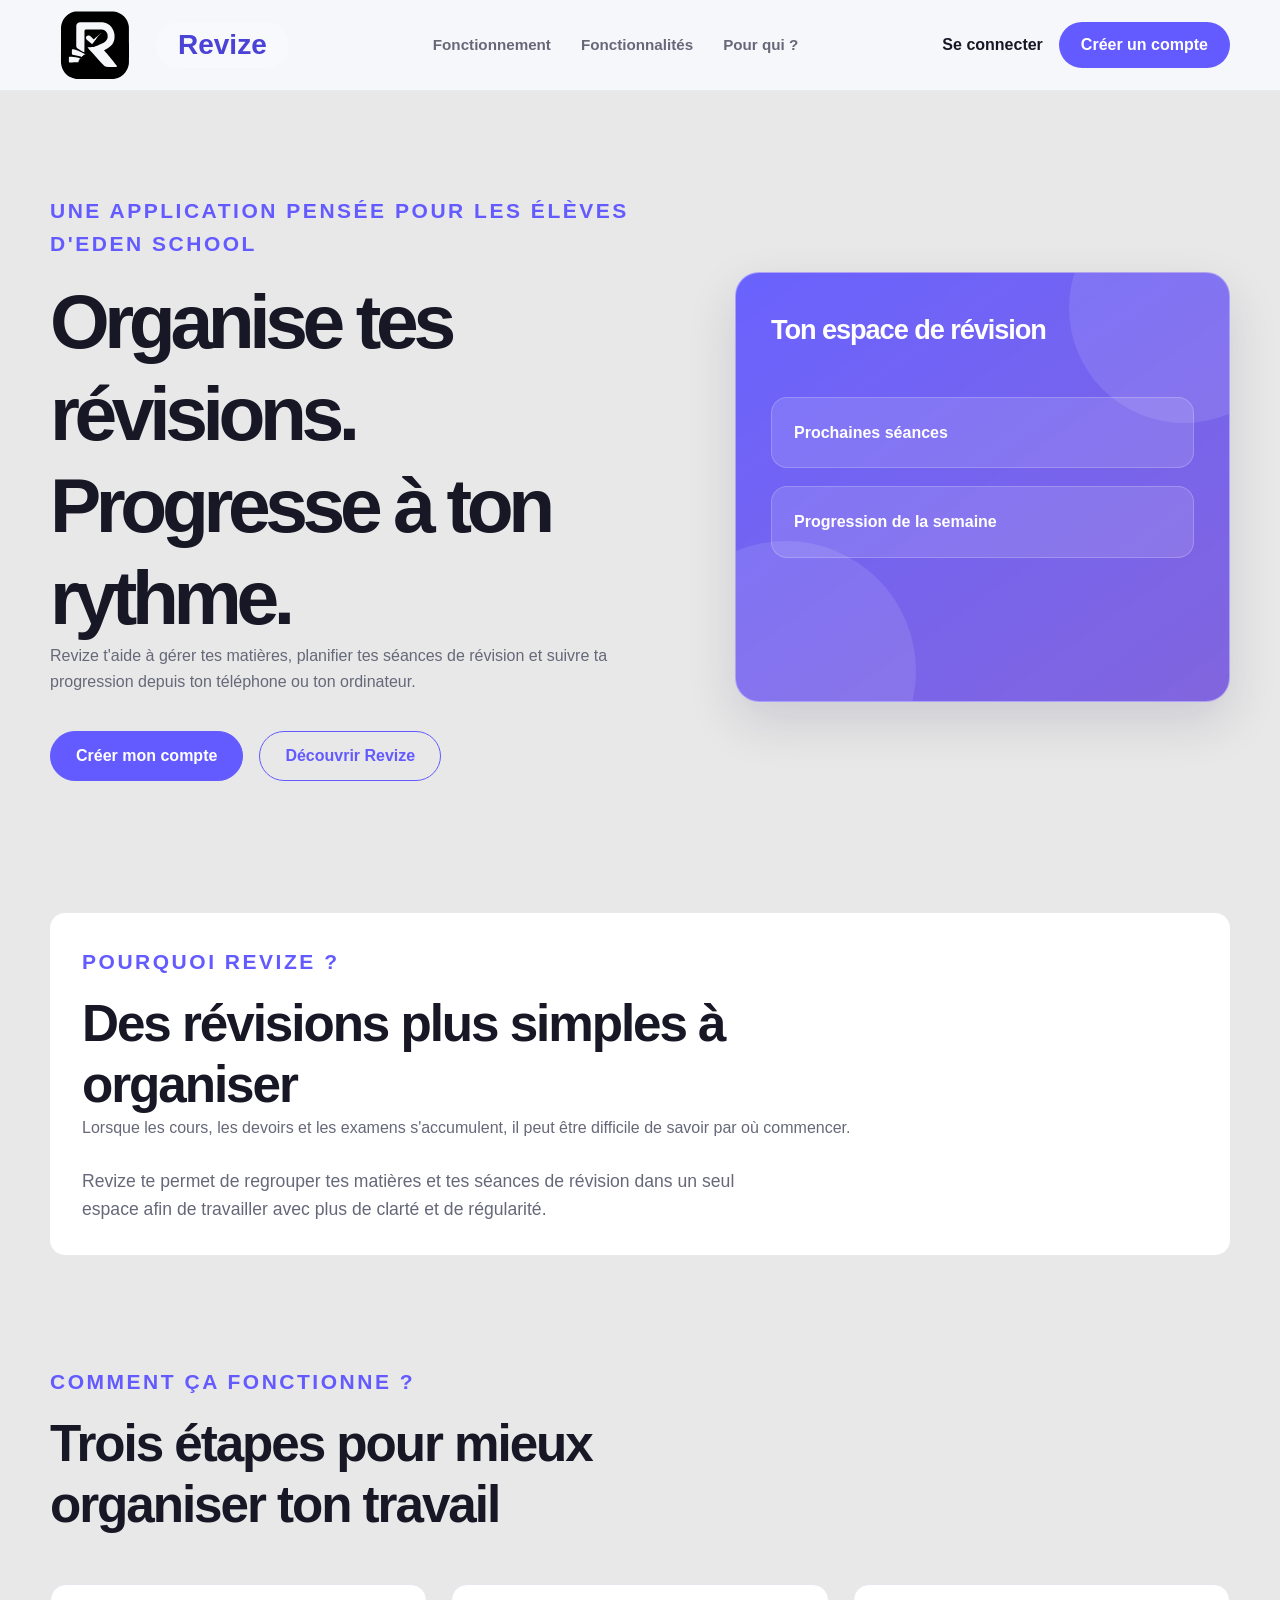
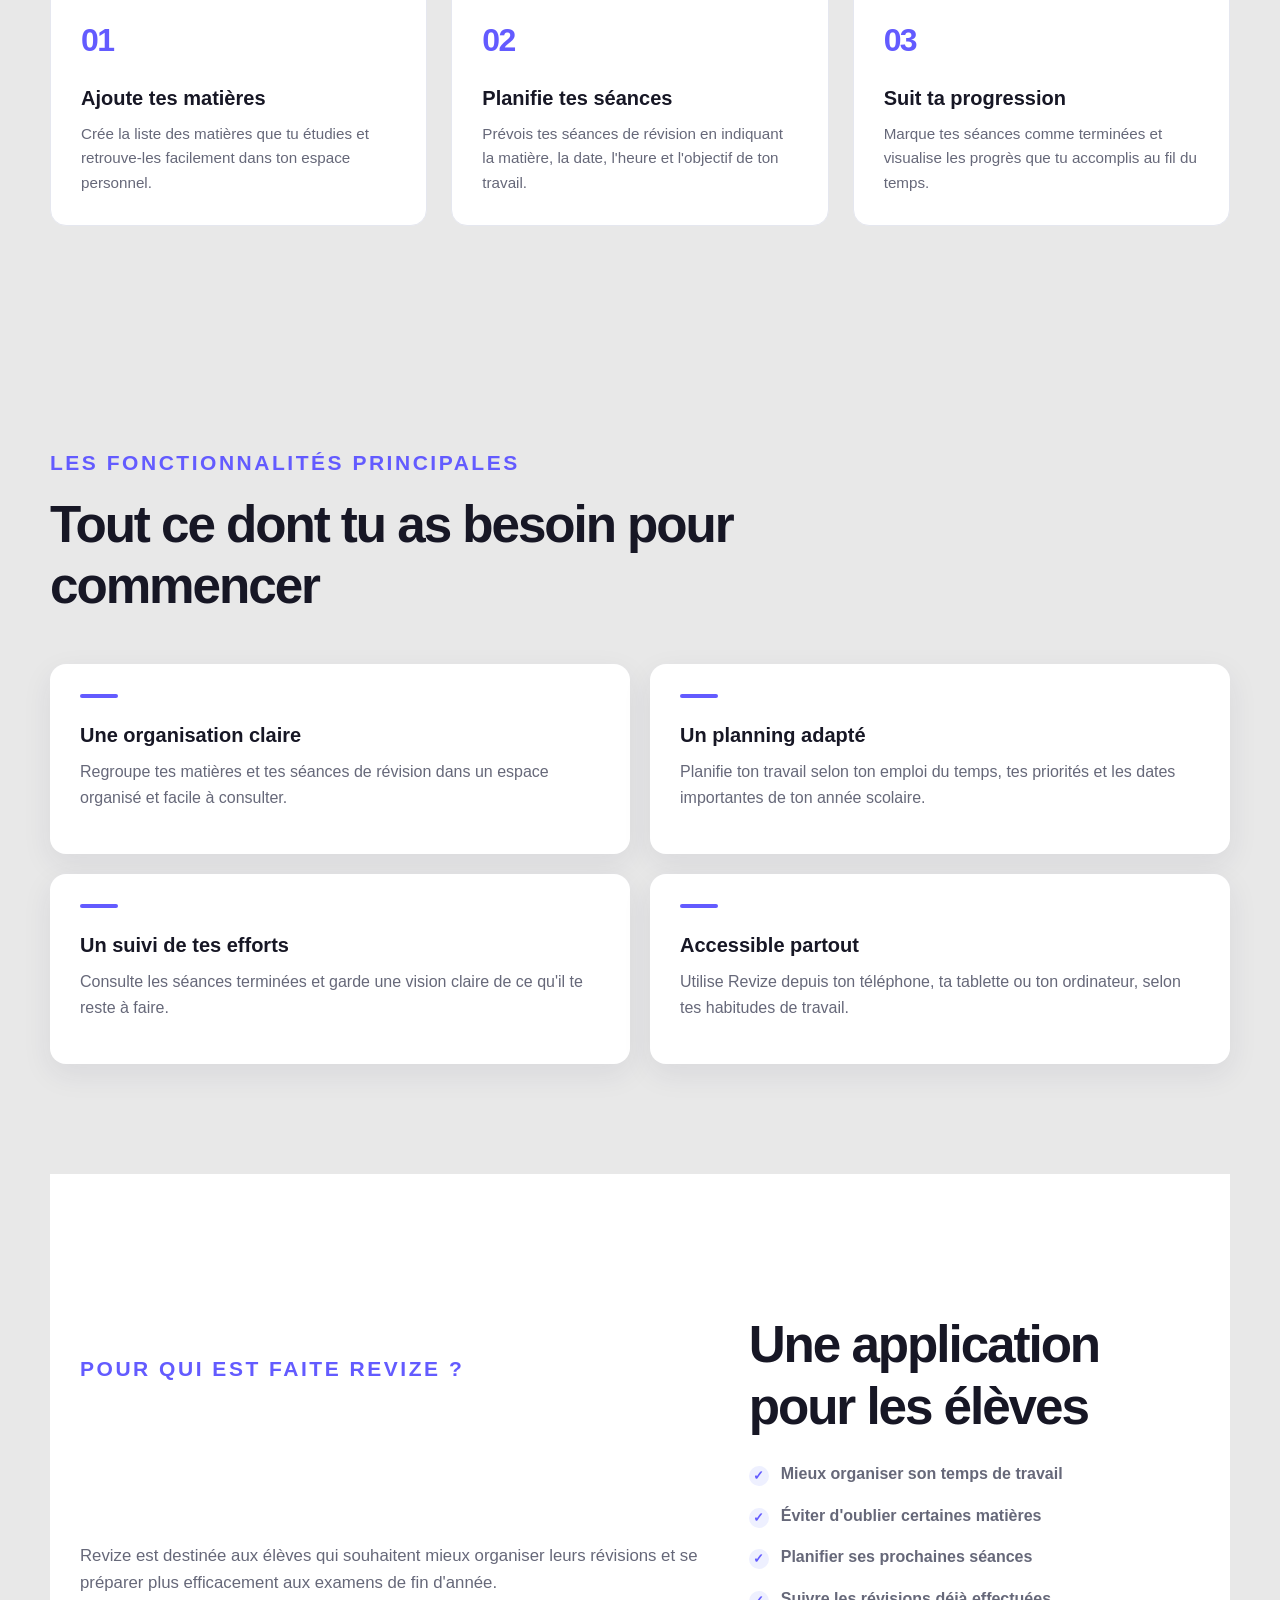
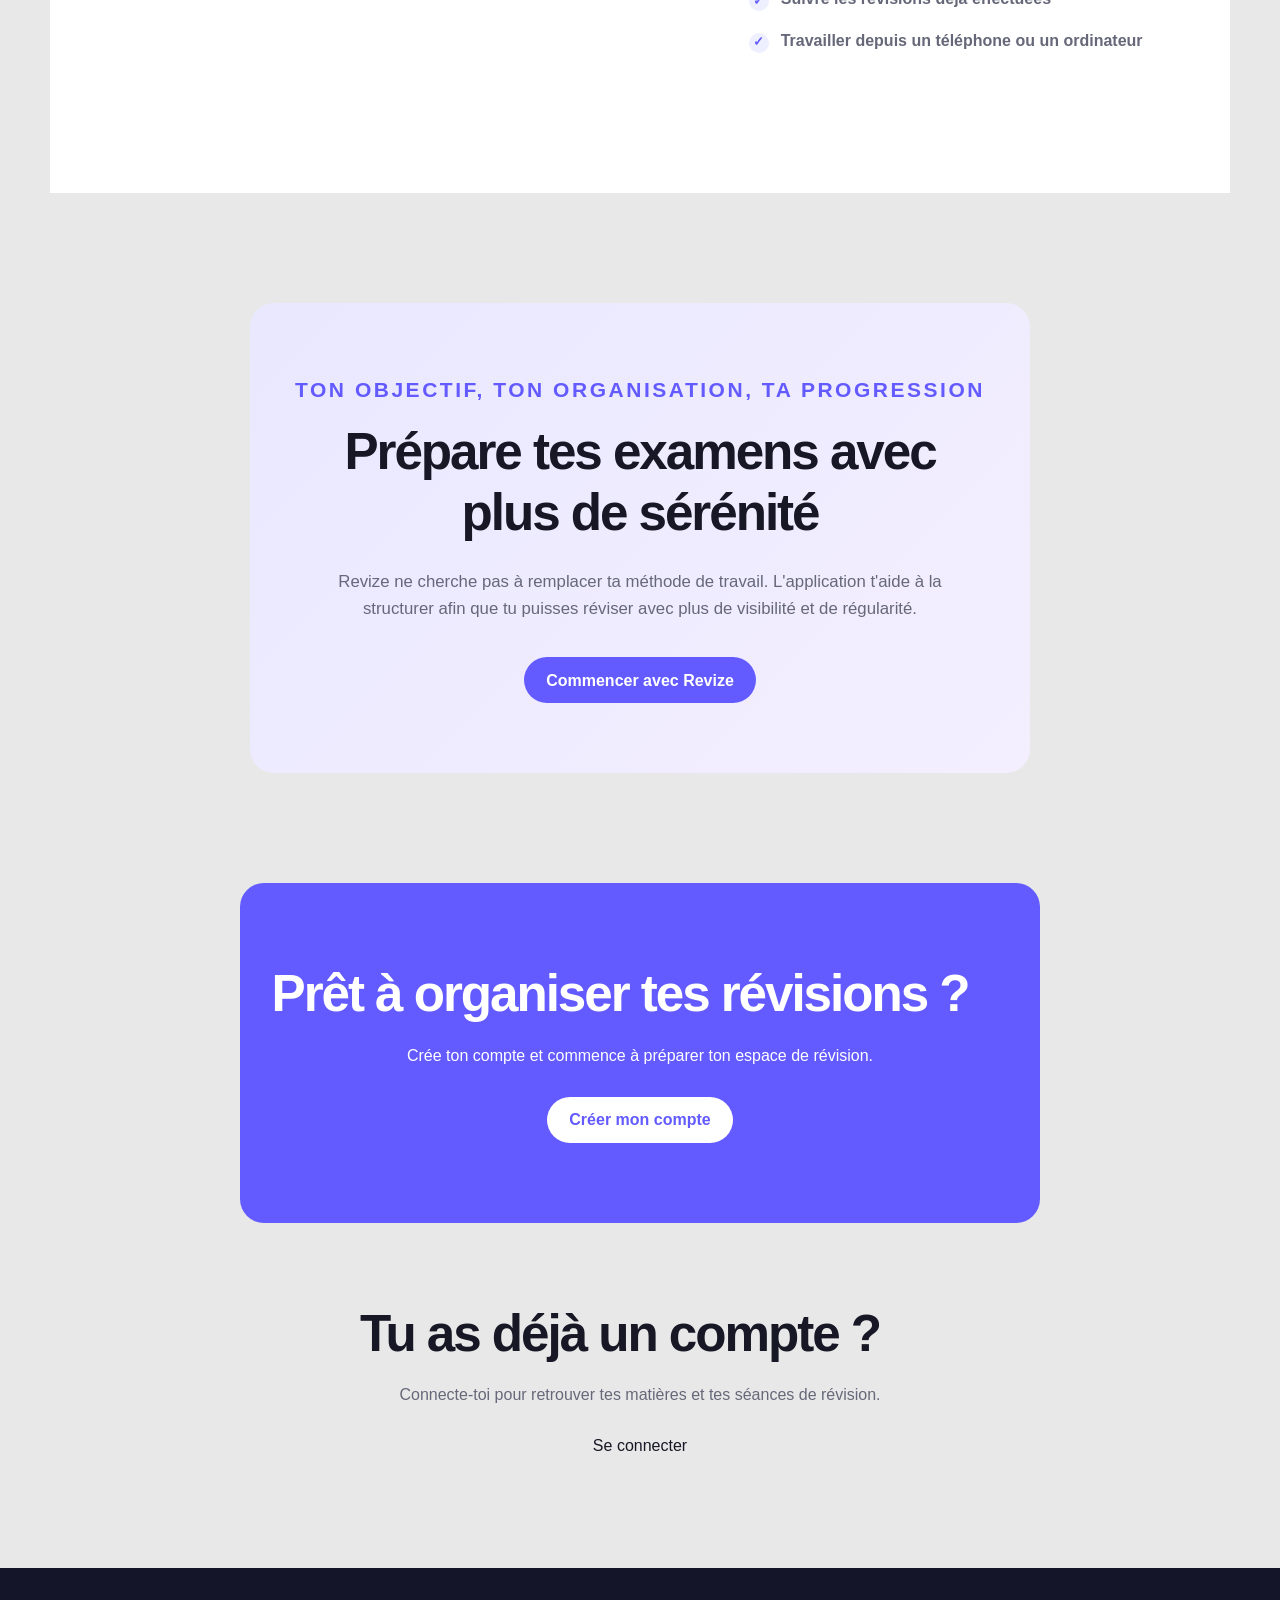
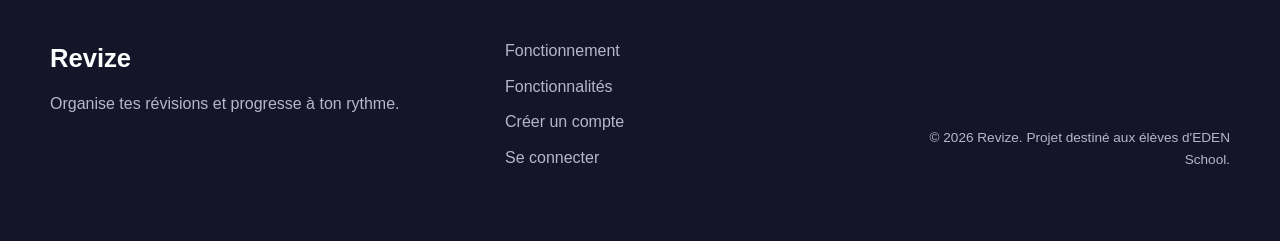
<file: index.html>
<!doctype html>
<html lang="en">
	<head>
		<meta charset="UTF-8" />
		<meta name="viewport" content="width=device-width, initial-scale=1.0" />
		<link rel="icon" type="image/x-icon" href="assets/icons/Revize.svg" />
		<title>Revize</title>
		<link rel="stylesheet" href="../Styles/styles.css" />
	</head>
	<body>
		<header>
			<nav aria-label="Navigation principale">
				<div>
					<img src="assets/icons/Revize.svg" alt="Icon" />
					<a href="#accueil" id="Revize" aria-label="Retour à l'accueil">
						Revize
					</a>
				</div>

				<ul>
					<li>
						<a href="#fonctionnement">Fonctionnement</a>
					</li>
					<li>
						<a href="#fonctionnalites">Fonctionnalités</a>
					</li>
					<li>
						<a href="#public">Pour qui ?</a>
					</li>
				</ul>

				<div>
					<a href="pages/connexion.html">Se connecter</a>
					<a href="pages/inscription.html">Créer un compte</a>
				</div>
			</nav>
		</header>

		<main id="accueil">
			<section aria-labelledby="titre-principal">
				<div>
					<p>Une application pensée pour les élèves d'EDEN School</p>

					<h1 id="titre-principal">
						Organise tes révisions. Progresse à ton rythme.
					</h1>

					<p>
						Revize t'aide à gérer tes matières, planifier tes séances de
						révision et suivre ta progression depuis ton téléphone ou ton
						ordinateur.
					</p>

					<div>
						<a href="pages/inscription.html">Créer mon compte</a>
						<a href="#fonctionnement">Découvrir Revize</a>
					</div>
				</div>

				<div aria-label="Aperçu de l'application">
					<p>Ton espace de révision</p>
					<p>Prochaines séances</p>
					<p>Progression de la semaine</p>
				</div>
			</section>

			<section id="presentation" aria-labelledby="titre-presentation">
				<div>
					<p>Pourquoi Revize ?</p>

					<h2 id="titre-presentation">
						Des révisions plus simples à organiser
					</h2>

					<p>
						Lorsque les cours, les devoirs et les examens s'accumulent, il peut
						être difficile de savoir par où commencer.
					</p>

					<p>
						Revize te permet de regrouper tes matières et tes séances de
						révision dans un seul espace afin de travailler avec plus de clarté
						et de régularité.
					</p>
				</div>
			</section>

			<section id="fonctionnement" aria-labelledby="titre-fonctionnement">
				<p>Comment ça fonctionne ?</p>

				<h2 id="titre-fonctionnement">
					Trois étapes pour mieux organiser ton travail
				</h2>

				<div>
					<article>
						<p aria-hidden="true">01</p>

						<h3>Ajoute tes matières</h3>

						<p>
							Crée la liste des matières que tu étudies et retrouve-les
							facilement dans ton espace personnel.
						</p>
					</article>

					<article>
						<p aria-hidden="true">02</p>

						<h3>Planifie tes séances</h3>

						<p>
							Prévois tes séances de révision en indiquant la matière, la date,
							l'heure et l'objectif de ton travail.
						</p>
					</article>

					<article>
						<p aria-hidden="true">03</p>

						<h3>Suit ta progression</h3>

						<p>
							Marque tes séances comme terminées et visualise les progrès que tu
							accomplis au fil du temps.
						</p>
					</article>
				</div>
			</section>

			<section id="fonctionnalites" aria-labelledby="titre-fonctionnalites">
				<p>Les fonctionnalités principales</p>

				<h2 id="titre-fonctionnalites">
					Tout ce dont tu as besoin pour commencer
				</h2>

				<div>
					<article>
						<h3>Une organisation claire</h3>

						<p>
							Regroupe tes matières et tes séances de révision dans un espace
							organisé et facile à consulter.
						</p>
					</article>

					<article>
						<h3>Un planning adapté</h3>

						<p>
							Planifie ton travail selon ton emploi du temps, tes priorités et
							les dates importantes de ton année scolaire.
						</p>
					</article>

					<article>
						<h3>Un suivi de tes efforts</h3>

						<p>
							Consulte les séances terminées et garde une vision claire de ce
							qu'il te reste à faire.
						</p>
					</article>

					<article>
						<h3>Accessible partout</h3>

						<p>
							Utilise Revize depuis ton téléphone, ta tablette ou ton
							ordinateur, selon tes habitudes de travail.
						</p>
					</article>
				</div>
			</section>

			<section id="public" aria-labelledby="titre-public">
				<div>
					<p>Pour qui est faite Revize ?</p>

					<h2 id="titre-public">Une application pour les élèves</h2>

					<p>
						Revize est destinée aux élèves qui souhaitent mieux organiser leurs
						révisions et se préparer plus efficacement aux examens de fin
						d'année.
					</p>

					<ul>
						<li>Mieux organiser son temps de travail</li>
						<li>Éviter d'oublier certaines matières</li>
						<li>Planifier ses prochaines séances</li>
						<li>Suivre les révisions déjà effectuées</li>
						<li>Travailler depuis un téléphone ou un ordinateur</li>
					</ul>
				</div>
			</section>

			<section id="objectif" aria-labelledby="titre-objectif">
				<div>
					<p>Ton objectif, ton organisation, ta progression</p>

					<h2 id="titre-objectif">Prépare tes examens avec plus de sérénité</h2>

					<p>
						Revize ne cherche pas à remplacer ta méthode de travail.
						L'application t'aide à la structurer afin que tu puisses réviser
						avec plus de visibilité et de régularité.
					</p>

					<a href="#inscription">Commencer avec Revize</a>
				</div>
			</section>

			<section id="inscription" aria-labelledby="titre-inscription">
				<h2 id="titre-inscription">Prêt à organiser tes révisions ?</h2>

				<p>Crée ton compte et commence à préparer ton espace de révision.</p>

				<a href="inscription.html">Créer mon compte</a>
			</section>

			<section id="connexion" aria-labelledby="titre-connexion">
				<h2 id="titre-connexion">Tu as déjà un compte ?</h2>

				<p>
					Connecte-toi pour retrouver tes matières et tes séances de révision.
				</p>

				<a href="connexion.html">Se connecter</a>
			</section>
		</main>

		<footer>
			<div>
				<p>Revize</p>

				<p>Organise tes révisions et progresse à ton rythme.</p>
			</div>

			<nav aria-label="Navigation secondaire">
				<ul>
					<li>
						<a href="#fonctionnement">Fonctionnement</a>
					</li>
					<li>
						<a href="#fonctionnalites">Fonctionnalités</a>
					</li>
					<li>
						<a href="#inscription">Créer un compte</a>
					</li>
					<li>
						<a href="#connexion">Se connecter</a>
					</li>
				</ul>
			</nav>

			<p>© 2026 Revize. Projet destiné aux élèves d'EDEN School.</p>
		</footer>
	</body>
</html>
</file>
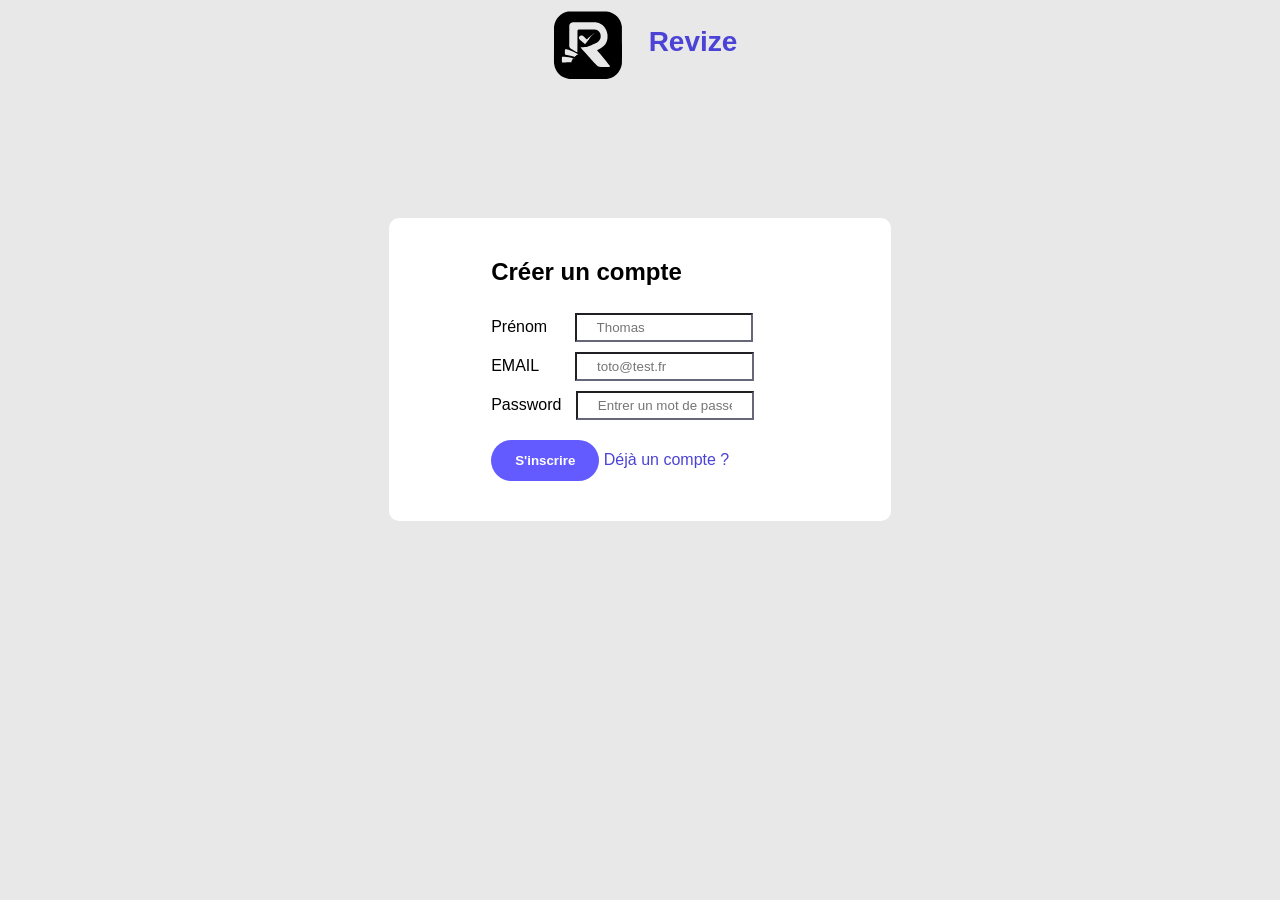
<file: pages/choice.html>
<!doctype html>
<html lang="en">
	<head>
		<meta charset="UTF-8" />
		<meta name="viewport" content="width=device-width, initial-scale=1.0" />
		<title>Choix du cours</title>
		<link rel="stylesheet" href="../Styles/styles5.css" />
	</head>
	<body>
		<header>
			<nav aria-label="Navigation principale">
				<div>
					<img src="/assets/icons/Revize.svg" alt="Icon" />
					<a href="#accueil" id="Revize" aria-label="Retour à l'accueil">
						Revize
					</a>
				</div>

				<ul>
					<li>
						<a href="#fonctionnement">Fonctionnement</a>
					</li>
					<li>
						<a href="#fonctionnalites">Fonctionnalités</a>
					</li>
					<li>
						<a href="#public">Pour qui ?</a>
					</li>
				</ul>
				<div class="user" aria-label="Avatar de l'utilisateur">
					<h2 id="User"></h2>
				</div>
			</nav>
		</header>
		<main>
			<a href="compte.html">Revenir au compte</a>

			<h1>Choisi le cours que tu veux réviser</h1>

			<section class="liste-quiz">
				<button type="button" class="quiz-button" data-matiere="HTML">
					HTML
				</button>

				<button type="button" class="quiz-button" data-matiere="CSS">
					CSS
				</button>

				<button type="button" class="quiz-button" data-matiere="JavaScript">
					JavaScript
				</button>

				<button type="button" class="quiz-button" data-matiere="Enseignement">
					Enseignement
				</button>

				<button type="button" class="quiz-button" data-matiere="Français">
					Français
				</button>

				<button type="button" class="quiz-button" data-matiere="Mathématiques">
					Mathématiques
				</button>

				<button type="button" class="quiz-button" data-matiere="Anglais">
					Anglais
				</button>

				<button type="button" class="quiz-button" data-matiere="Histoire">
					Histoire
				</button>

				<button type="button" class="quiz-button" data-matiere="Géographie">
					Géographie
				</button>
			</section>
		</main>

		<script src="./JS/storage.js" defer></script>
		<script src="./JS/profil.js" defer></script>
		<script src="./JS/choice.js" defer></script>
	</body>
</html>
</file>
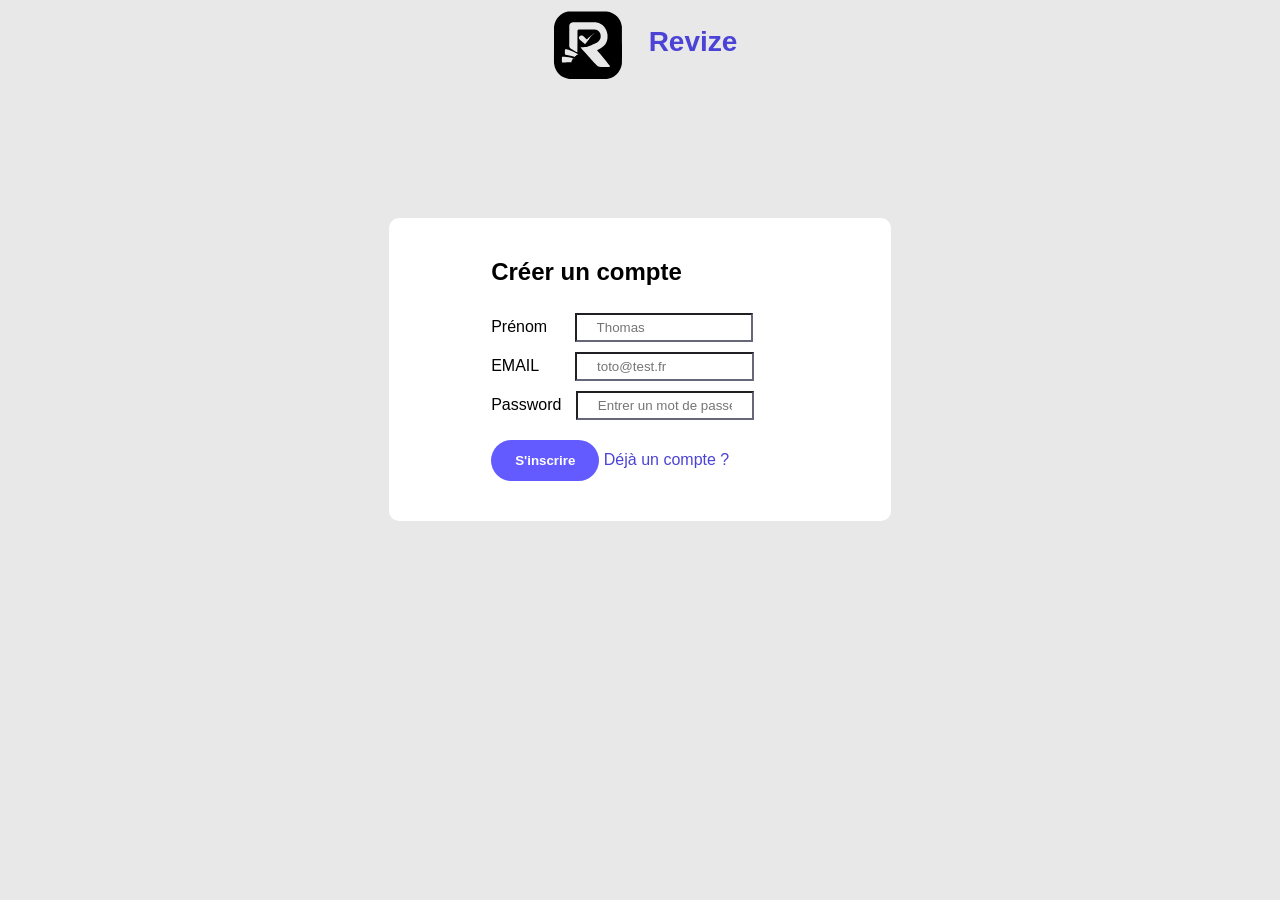
<file: pages/compte.html>
<!doctype html>
<html lang="en">
	<head>
		<meta charset="UTF-8" />
		<meta name="viewport" content="width=device-width, initial-scale=1.0" />
		<link rel="icon" type="image/x-icon" href="/assets/icons/Revize.svg" />
		<title>Compte</title>
		<link rel="stylesheet" href="../Styles/Styles4.css" />
	</head>
	<body>
		<header>
			<nav aria-label="Navigation principale">
				<div>
					<img src="/assets/icons/Revize.svg" alt="Icon" />
					<a href="#accueil" id="Revize" aria-label="Retour à l'accueil">
						Revize
					</a>
				</div>

				<ul>
					<li>
						<a href="#fonctionnement">Fonctionnement</a>
					</li>
					<li>
						<a href="#fonctionnalites">Fonctionnalités</a>
					</li>
					<li>
						<a href="#public">Pour qui ?</a>
					</li>
				</ul>

				<div class="user" aria-label="Avatar de l'utilisateur">
					<h2 id="User"></h2>
				</div>
			</nav>
		</header>
		<main>
			<h1>Bienvenue sur ton compte</h1>

			<p id="enter">Merci d'avoir rejoins Revize</p>
			<!-- <p id="enter">Content de vous revoir !</p> -->

			<secion class="resum">
				<table>
					<caption>
						Ceci est ton tableau de bord
					</caption>
					<thead>
						<tr>
							<th scope="col">Cours</th>
							<th scope="col">Progression</th>
						</tr>
					</thead>
					<tbody>
						<tr>
							<td>HTML</td>
							<td><span id="html">0</span>%</td>
						</tr>
						<tr>
							<td>CSS</td>
							<td><span id="css">0</span>%</td>
						</tr>
						<tr>
							<td>JavaScript</td>
							<td><span id="js">0</span>%</td>
						</tr>
						<tr>
							<td>Enseignement</td>
							<td><span id="enseignement">0</span>%</td>
						</tr>
						<tr>
							<td>Francais</td>
							<td><span id="fra">0</span>%</td>
						</tr>
						<tr>
							<td>Histoire/Géo</td>
							<td><span id="hg">0</span>%</td>
						</tr>
						<tr>
							<td>Mathématiques</td>
							<td><span id="maths">0</span>%</td>
						</tr>
						<tr>
							<td>Anglais</td>
							<td><span id="anglais">0</span>%</td>
						</tr>
					</tbody>
				</table>

				<button type="button" id="reviz">Reviser un cours</button>
			</secion>

			<button id="logoutButton" type="button">Se déconnecter</button>
		</main>

		<footer>
			<div>
				<p>Revize</p>

				<p>Organise tes révisions et progresse à ton rythme.</p>
			</div>

			<nav aria-label="Navigation secondaire">
				<ul>
					<li>
						<a href="#fonctionnement">Fonctionnement</a>
					</li>
					<li>
						<a href="#fonctionnalites">Fonctionnalités</a>
					</li>
					<li>
						<a href="#faq">FAQs</a>
					</li>
				</ul>
			</nav>

			<p>© 2026 Revize. Projet destiné aux élèves d'EDEN School.</p>
		</footer>

		<script src="./JS/storage.js" defer></script>
		<script src="./JS/profil.js" defer></script>
		<script src="./JS/compte.js" defer></script>
	</body>
</html>
</file>
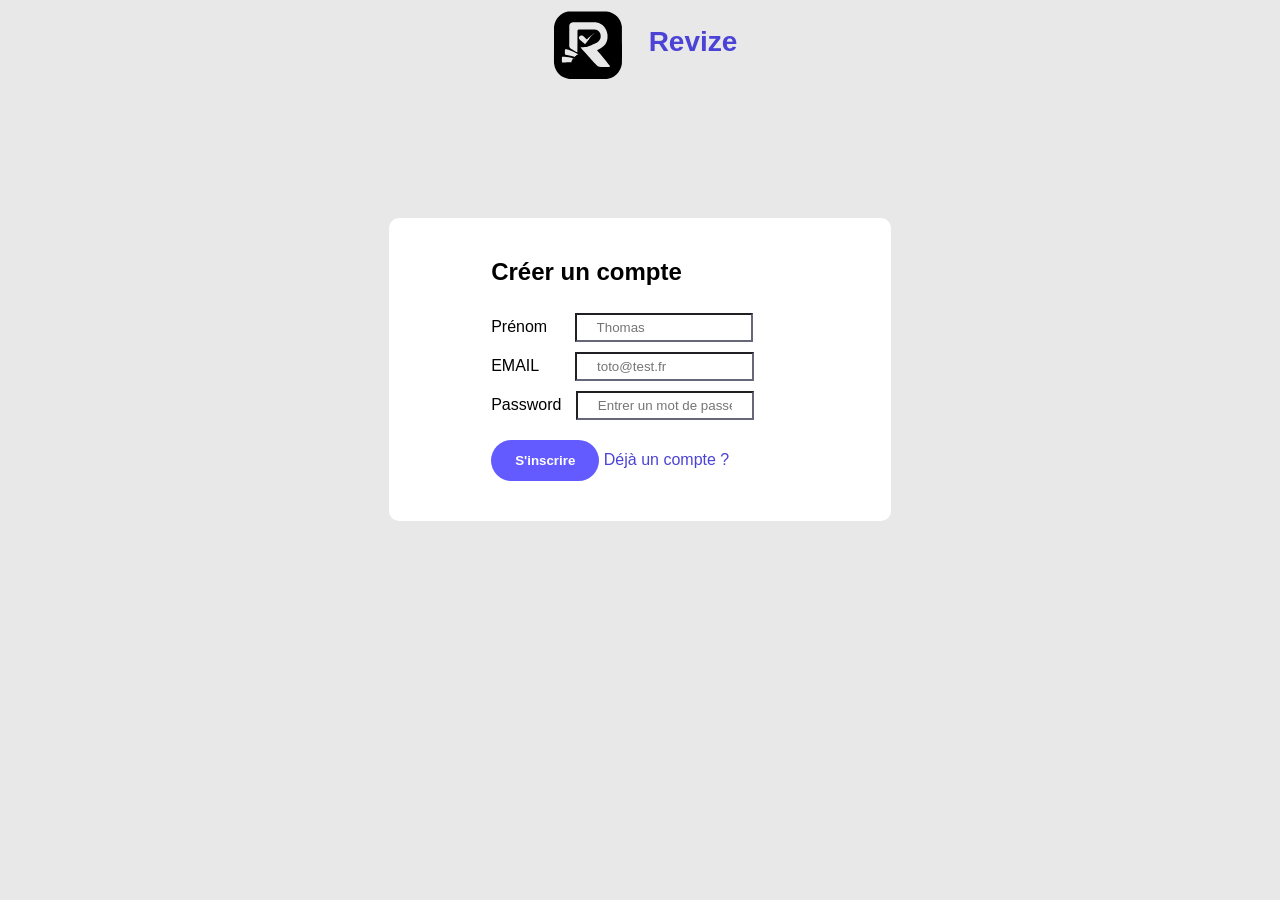
<file: pages/connexion.html>
<!doctype html>
<html lang="en">
	<head>
		<meta charset="UTF-8" />
		<meta name="viewport" content="width=device-width, initial-scale=1.0" />
		<title>Connexion</title>
		<link rel="icon" type="image/x-icon" href="/assets/icons/Revize.svg" />
		<link rel="stylesheet" href="../Styles/styles3.css" />
	</head>
	<body>
		<header>
			<nav aria-label="Navigation principale">
				<div>
					<img src="../assets/icons/Revize.svg" alt="Icon" />
					<a href="#accueil" id="Revize" aria-label="Retour à l'accueil">
						Revize
					</a>
				</div>
			</nav>
		</header>

		<main>
			<form>
				<h2>Connexion</h2>
				<div>
					<label for="email">
						EMAIL
						<input
							type="email"
							name="email"
							id="email"
							placeholder="toto@test.fr"
						/>
					</label>
					<label for="password">
						Mot de Passe
						<input
							type="password"
							name="password"
							id="password"
							placeholder="Entrer un mot de passe"
						/>
					</label>
				</div>

				<button type="submit">Se connecter</button>

				<a href="/pages/inscription.html">Pas encore de compte ?</a>
			</form>
		</main>

		<script src="./JS/storage.js" defer></script>
		<script src="./JS/profil.js" defer></script>
		<script src="./JS/compte.js"></script>
	</body>
</html>
</file>
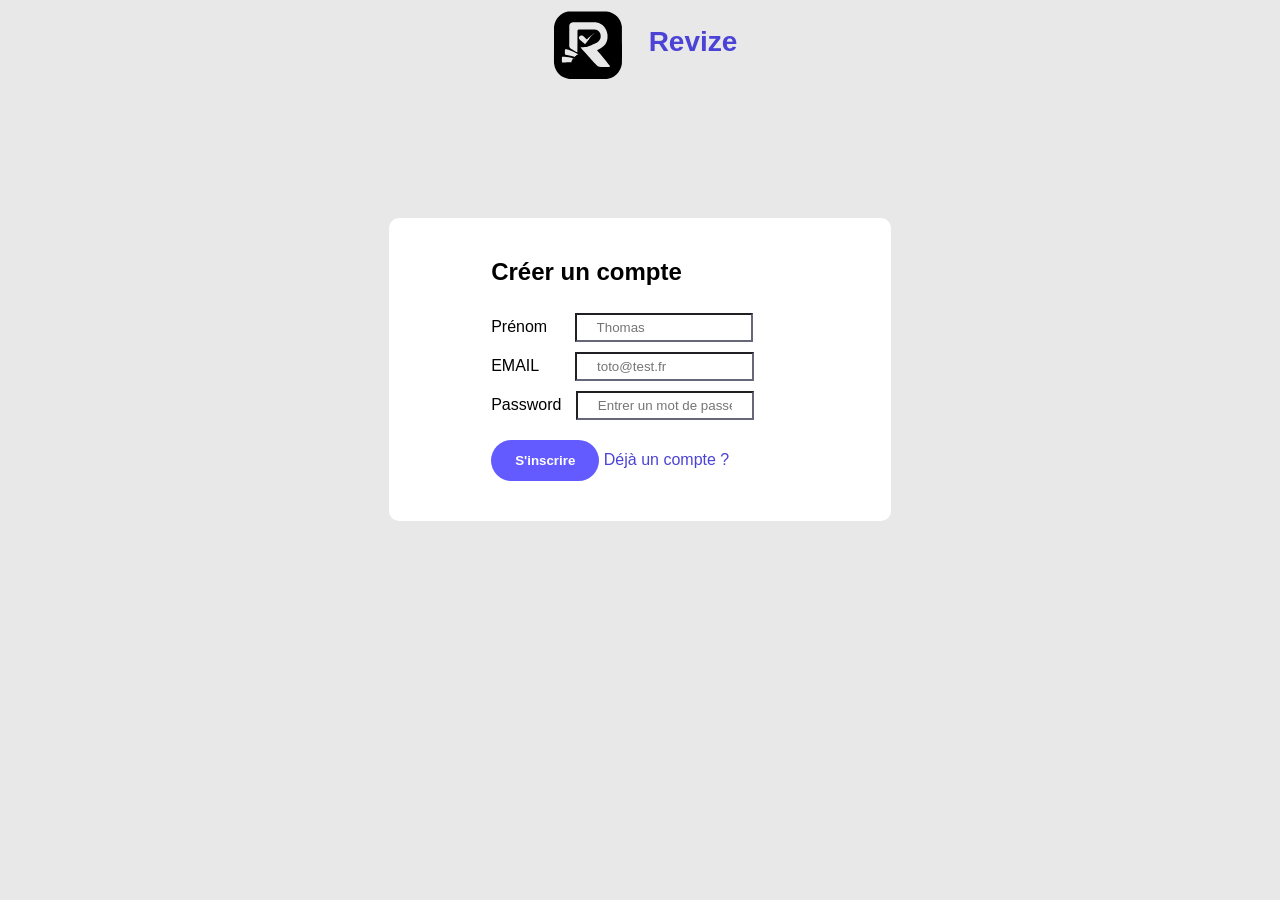
<file: pages/inscription.html>
<!doctype html>
<html lang="en">
	<head>
		<meta charset="UTF-8" />
		<meta name="viewport" content="width=device-width, initial-scale=1.0" />
		<link rel="icon" type="image/x-icon" href="/assets/icons/Revize.svg" />
		<title>Insciption</title>
		<link rel="stylesheet" href="../Styles/styles2.css" />
	</head>
	<body>
		<header>
			<nav aria-label="Navigation principale">
				<div>
					<img src="../assets/icons/Revize.svg" alt="Icon" />
					<a href="#accueil" id="Revize" aria-label="Retour à l'accueil">
						Revize
					</a>
				</div>
			</nav>
		</header>
		<main>
			<form>
				<h2>Créer un compte</h2>
				<div class="form">
					<label>
						Prénom
						<input
							autocomplete="given-name"
							type="text"
							name="firstName"
							id="firstName"
							placeholder="Thomas"
							required
						/>
					</label>
					<label>
						EMAIL
						<input
							autocomplete="off"
							type="text"
							name="email"
							id="email"
							placeholder="toto@test.fr"
							required
						/>
					</label>
					<label>
						Password
						<input
							autocomplete="current-password"
							type="password"
							name="password"
							id="password"
							placeholder="Entrer un mot de passe"
							required
						/>
					</label>
				</div>
				<button type="submit">S'inscrire</button>
				<a href="/pages/connexion.html">Déjà un compte ?</a>
			</form>
		</main>
		<script src="./JS/storage.js" defer></script>
		<script src="./JS/inscris.js" defer></script>
	</body>
</html>
</file>
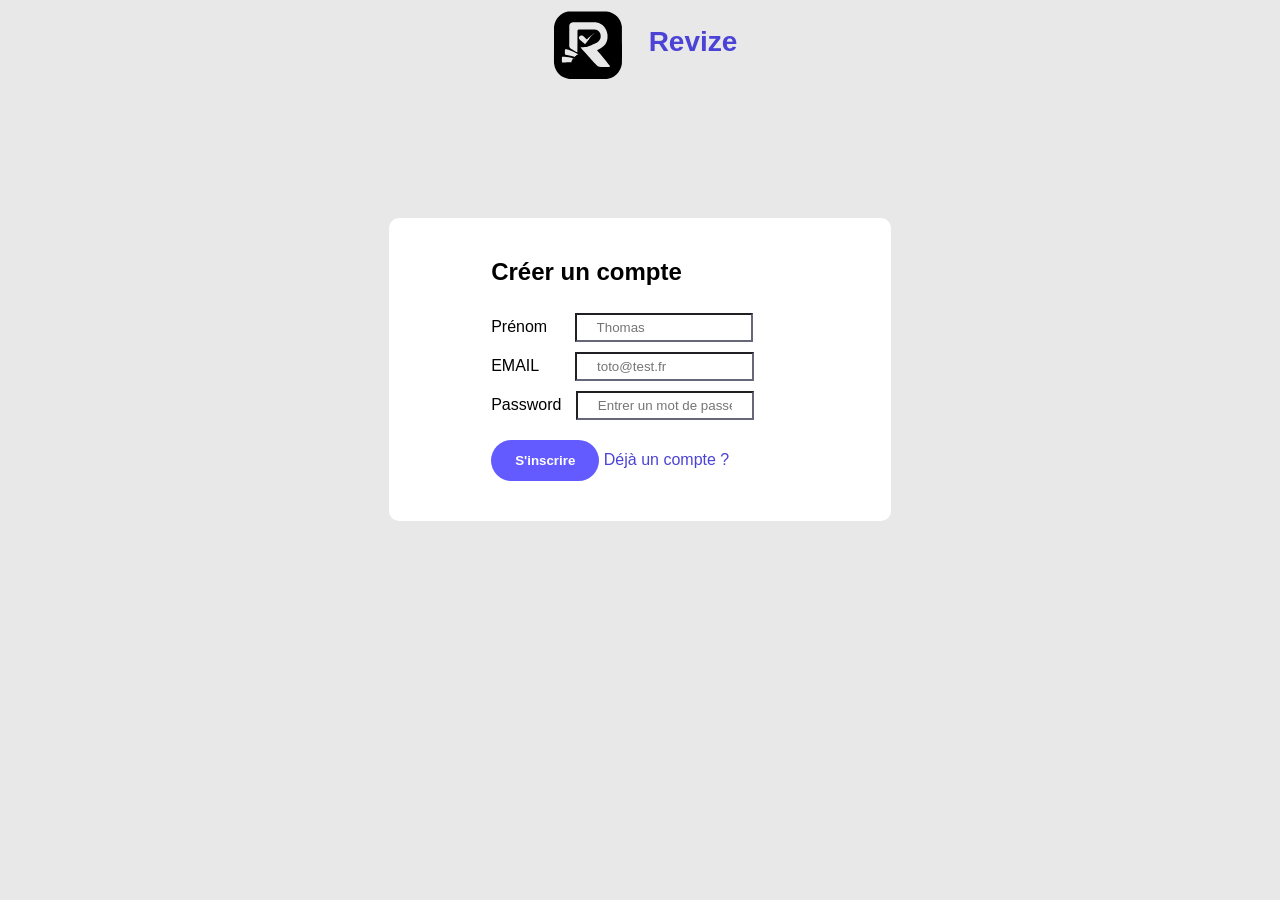
<file: pages/quiz.html>
<!doctype html>
<html lang="fr">
	<head>
		<meta charset="UTF-8" />
		<meta name="viewport" content="width=device-width, initial-scale=1.0" />
		<title>Quiz | Revize</title>
		<link rel="stylesheet" href="../Styles/styles6.css" />
	</head>
	<body>
		<header>
			<nav aria-label="Navigation principale">
				<div>
					<img src="../assets/icons/Revize.svg" alt="Icon" />
					<a href="#accueil" id="Revize" aria-label="Retour à l'accueil">
						Revize
					</a>
				</div>

				<ul>
					<li>
						<a href="#fonctionnement">Fonctionnement</a>
					</li>
					<li>
						<a href="#fonctionnalites">Fonctionnalités</a>
					</li>
					<li>
						<a href="#public">Pour qui ?</a>
					</li>
				</ul>
				<div class="user" aria-label="Avatar de l'utilisateur">
					<h2 id="User"></h2>
				</div>
			</nav>
		</header>
		<main>
			<h1 id="titreQuiz"></h1>

			<p id="compteurQuestion"></p>

			<h2 id="texteQuestion"></h2>

			<div id="listeReponses"></div>

			<p id="feedback"></p>

			<button id="questionSuivante" type="button" hidden>
				Question suivante
			</button>

			<section id="resultatFinal" hidden>
				<h2>Quiz terminé</h2>

				<p id="scoreFinal"></p>

				<button id="retourChoix" type="button">
					Retour au choix des matières
				</button>
			</section>
		</main>

		<script src="./JS/storage.js" defer></script>
		<script src="./JS/profil.js"></script>
		<script src="./JS/quizs.js" defer></script>
	</body>
</html>
</file>
<file: Styles/styles.css>
/* =========================
   Variables générales
========================= */

:root {
  --couleur-principale: #635bff;
  --couleur-principale-foncee: #4b43d6;
  --couleur-secondaire: #eef0ff;
  --couleur-fond: #e8e8e8;
  --couleur-blanche: #ffffff;
  --couleur-texte: #171725;
  --couleur-texte-secondaire: #666879;
  --couleur-bordure: #e5e7ef;
  --couleur-succes: #22a06b;

  --ombre-legere: 0 10px 30px rgba(37, 38, 79, 0.08);
  --ombre-forte: 0 20px 50px rgba(37, 38, 79, 0.14);

  --rayon-petit: 8px;
  --rayon-moyen: 16px;
  --rayon-grand: 24px;

  --largeur-maximale: 1180px;
}

/* =========================
   Réinitialisation
========================= */

* {
  margin: 0;
  padding: 0;
  box-sizing: border-box;
}

html {
  scroll-behavior: smooth;
}

body {
  min-width: 320px;
  background-color: var(--couleur-fond);
  color: var(--couleur-texte);
  font-family: Arial, Helvetica, sans-serif;
  line-height: 1.6;
}

img {
  display: block;
  max-width: 100%;
  height: 10vh;
}

a {
  color: inherit;
  text-decoration: none;
}

ul {
  list-style: none;
}

/* =========================
   Éléments généraux
========================= */

main {
  overflow: hidden;
}

main > section {
  width: min(100% - 40px, var(--largeur-maximale));
  margin: 0 auto;
  padding: 110px 0;
}

main > section p:first-child {
  margin-bottom: 14px;
  color: var(--couleur-principale);
  font-size: 21px;
  font-weight: 700;
  letter-spacing: 0.12em;
  text-transform: uppercase;
}

h1,
h2,
h3 {
  line-height: 1.2;
}

h1 {
  max-width: 720px;
  font-size: clamp(2.6rem, 6vw, 5.4rem);
  letter-spacing: -0.07em;
}

h2 {
  max-width: 700px;
  font-size: clamp(2rem, 4vw, 3.4rem);
  letter-spacing: -0.04em;
}

h3 {
  font-size: 1.25rem;
}

p {
  color: var(--couleur-texte-secondaire);
}

/* =========================
   Navigation
========================= */

header {
  position: sticky;
  top: 0;
  z-index: 100;
  border-bottom: 1px solid rgba(229, 231, 239, 0.8);
  background-color: rgba(248, 249, 252, 0.9);
  backdrop-filter: blur(16px);
}

header nav {
  display: flex;
  align-items: center;
  justify-content: space-between;
  gap: 30px;
  width: min(100% - 40px, var(--largeur-maximale));
  min-height: 78px;
  margin: 0 auto;
}

header nav > a:first-child {
  color: var(--couleur-principale);
  font-size: 1.7rem;
  font-weight: 800;
  letter-spacing: -0.06em;
}

header nav ul {
  display: flex;
  align-items: center;
  gap: 30px;
}

header nav ul a {
  color: var(--couleur-texte-secondaire);
  font-size: 0.95rem;
  font-weight: 600;
  transition: color 0.2s ease;
}

header nav ul a:hover {
  color: var(--couleur-principale);
}

#Revize {
  background-color: rgba(248, 249, 252, 0.9);
  color: var(--couleur-principale-foncee);
  font-size: 28px;
  pointer-events: none;
}

header nav > div {
  display: flex;
  align-items: center;
  gap: 16px;
}

header nav > div a:first-child {
  color: var(--couleur-texte);
  font-weight: 700;
}

header nav > div a:last-child,
#inscription > a,
#objectif a {
  display: inline-flex;
  align-items: center;
  justify-content: center;
  min-height: 46px;
  padding: 0 22px;
  border-radius: 999px;
  background-color: var(--couleur-principale);
  color: var(--couleur-blanche);
  font-weight: 700;
  transition:
    background-color 0.2s ease,
    transform 0.2s ease,
    box-shadow 0.2s ease;
}

header nav > div a:last-child:hover,
#inscription > a:hover,
#objectif a:hover {
  background-color: var(--couleur-principale-foncee);
  box-shadow: 0 8px 20px rgba(99, 91, 255, 0.25);
  transform: translateY(-2px);
}

/* =========================
   Boutons
========================= */

main > section:first-child a,
#fonctionnement a,
#fonctionnalites a,
#public a {
  display: inline-flex;
  align-items: center;
  justify-content: center;
  min-height: 50px;
  padding: 0 25px;
  border: 1px solid var(--couleur-principale);
  border-radius: 999px;
  font-weight: 700;
  transition:
    background-color 0.2s ease,
    color 0.2s ease,
    transform 0.2s ease;
}

main > section:first-child a:first-child {
  background-color: var(--couleur-principale);
  color: var(--couleur-blanche);
}

main > section:first-child a:first-child:hover {
  background-color: var(--couleur-principale-foncee);
  transform: translateY(-2px);
}

main > section:first-child a:last-child {
  color: var(--couleur-principale);
}

main > section:first-child a:last-child:hover {
  background-color: var(--couleur-secondaire);
  transform: translateY(-2px);
}

/* =========================
   Section principale
========================= */

main > section:first-child {
  display: grid;
  grid-template-columns: minmax(0, 1.1fr) minmax(300px, 0.9fr);
  align-items: center;
  gap: 80px;
  min-height: calc(100vh - 78px);
  padding-top: 80px;
}

main > section:first-child > div:first-child > p:nth-child(2) {
  max-width: 650px;
  margin-top: 28px;
  font-size: 1.15rem;
}

main > section:first-child > div:first-child > div {
  display: flex;
  flex-wrap: wrap;
  gap: 16px;
  margin-top: 36px;
}

main > section:first-child > div:last-child {
  position: relative;
  min-height: 430px;
  padding: 35px;
  overflow: hidden;
  border: 1px solid rgba(255, 255, 255, 0.4);
  border-radius: var(--rayon-grand);
  background: linear-gradient(
    145deg,
    rgba(99, 91, 255, 0.95),
    rgba(120, 89, 220, 0.92)
  );
  box-shadow: var(--ombre-forte);
  color: var(--couleur-blanche);
}

main > section:first-child > div:last-child::before,
main > section:first-child > div:last-child::after {
  position: absolute;
  border-radius: 50%;
  background-color: rgba(255, 255, 255, 0.1);
  content: '';
}

main > section:first-child > div:last-child::before {
  top: -80px;
  right: -70px;
  width: 230px;
  height: 230px;
}

main > section:first-child > div:last-child::after {
  bottom: -100px;
  left: -80px;
  width: 260px;
  height: 260px;
}

main > section:first-child > div:last-child p {
  position: relative;
  z-index: 1;
  color: var(--couleur-blanche);
}

main > section:first-child > div:last-child p:first-child {
  margin-bottom: 45px;
  font-size: 1.7rem;
  font-weight: 800;
  letter-spacing: -0.04em;
  text-transform: none;
}

main > section:first-child > div:last-child p:not(:first-child) {
  margin-top: 18px;
  padding: 22px;
  border: 1px solid rgba(255, 255, 255, 0.2);
  border-radius: var(--rayon-moyen);
  background-color: rgba(255, 255, 255, 0.12);
  font-weight: 700;
}

/* =========================
   Section présentation
========================= */

#presentation {
  display: grid;
  grid-template-columns: minmax(0, 1fr);
  background-color: var(--couleur-blanche);
  padding: 32px;
  border-radius: 15px;
}

#presentation > div {
  max-width: 780px;
}

#presentation > div > p:last-child {
  max-width: 680px;
  margin-top: 26px;
  font-size: 1.1rem;
}

#presentation > div > p:last-child + p {
  max-width: 680px;
  margin-top: 15px;
  font-size: 1.1rem;
}

/* =========================
   Fonctionnement
========================= */

#fonctionnement > h2,
#fonctionnalites > h2 {
  margin-bottom: 48px;
}

#fonctionnement > div {
  display: grid;
  grid-template-columns: repeat(3, 1fr);
  gap: 24px;
}

#fonctionnement article {
  padding: 30px;
  border: 1px solid var(--couleur-bordure);
  border-radius: var(--rayon-moyen);
  background-color: var(--couleur-blanche);
  transition:
    transform 0.2s ease,
    box-shadow 0.2s ease;
}

#fonctionnement article:hover {
  box-shadow: var(--ombre-legere);
  transform: translateY(-6px);
}

#fonctionnement article > p:first-child {
  margin-bottom: 20px;
  color: var(--couleur-principale);
  font-size: 2rem;
  font-weight: 800;
  letter-spacing: -0.05em;
}

#fonctionnement article h3 {
  margin-bottom: 12px;
}

#fonctionnement article p:last-child {
  font-size: 0.95rem;
}

/* =========================
   Fonctionnalités
========================= */

#fonctionnalites {
  background-color: var(--couleur-fond);
}

#fonctionnalites > div {
  display: grid;
  grid-template-columns: repeat(2, 1fr);
  gap: 20px;
}

#fonctionnalites article {
  min-height: 190px;
  padding: 30px;
  border-radius: var(--rayon-moyen);
  background-color: var(--couleur-blanche);
  box-shadow: var(--ombre-legere);
}

#fonctionnalites article h3 {
  margin-bottom: 12px;
}

#fonctionnalites article::before {
  display: block;
  width: 38px;
  height: 4px;
  margin-bottom: 25px;
  border-radius: 20px;
  background-color: var(--couleur-principale);
  content: '';
}

/* =========================
   Public ciblé
========================= */

#public {
  background-color: var(--couleur-blanche);
}

#public > div {
  display: grid;
  grid-template-columns: minmax(0, 1fr) minmax(280px, 0.7fr);
  gap: 24px;
  align-items: center;
  padding: 30px;
}

#public > div > p:last-of-type {
  margin-top: 25px;
  font-size: 1.05rem;
}

#public ul {
  display: grid;
  gap: 16px;
}

#public li {
  position: relative;
  padding-left: 32px;
  color: var(--couleur-texte-secondaire);
  font-weight: 600;
}

#public li::before {
  position: absolute;
  left: 0;
  top: 5px;
  display: flex;
  align-items: center;
  justify-content: center;
  width: 20px;
  height: 20px;
  border-radius: 50%;
  background-color: var(--couleur-secondaire);
  color: var(--couleur-principale);
  content: '✓';
  font-size: 0.8rem;
  font-weight: 800;
}

/* =========================
   Section objectif
========================= */

#objectif {
  text-align: center;
}

#objectif > div {
  max-width: 780px;
  margin: 0 auto;
  padding: 70px 40px;
  border-radius: var(--rayon-grand);
  background: linear-gradient(135deg, #e9e8ff, #f4efff);
}

#objectif h2 {
  margin: 0 auto;
}

#objectif > div > p:nth-of-type(2) {
  max-width: 620px;
  margin: 25px auto 35px;
  font-size: 1.05rem;
}

/* =========================
   Inscription et connexion
========================= */

#inscription,
#connexion {
  width: min(100% - 40px, 800px);
  padding: 80px 30px;
  text-align: center;
}

#inscription {
  border-radius: var(--rayon-grand);
  background-color: var(--couleur-principale);
}

#inscription h2,
#inscription p {
  color: var(--couleur-blanche);
}

#inscription p {
  margin: 18px auto 28px;
}

#inscription > a {
  background-color: var(--couleur-blanche);
  color: var(--couleur-principale);
}

#inscription > a:hover {
  background-color: var(--couleur-secondaire);
}

#connexion {
  padding-bottom: 110px;
}

#connexion p {
  margin: 18px auto 25px;
}

/* =========================
   Pied de page
========================= */

footer {
  display: grid;
  grid-template-columns: 1.2fr 1fr 1fr;
  gap: 50px;
  padding: 70px max(20px, calc((100% - var(--largeur-maximale)) / 2));
  background-color: #15152a;
  color: var(--couleur-blanche);
}

footer p {
  color: #b6b7c9;
}

footer > div > p:first-child {
  margin-bottom: 12px;
  color: var(--couleur-blanche);
  font-size: 1.6rem;
  font-weight: 800;
}

footer nav ul {
  display: grid;
  gap: 10px;
}

footer nav a {
  color: #b6b7c9;
  transition: color 0.2s ease;
}

footer nav a:hover {
  color: var(--couleur-blanche);
}

footer > p:last-child {
  align-self: end;
  text-align: right;
  font-size: 0.85rem;
}

/* =========================
   Accessibilité
========================= */

a:focus-visible {
  outline: 3px solid #ffbf47;
  outline-offset: 4px;
}

@media (prefers-reduced-motion: reduce) {
  html {
    scroll-behavior: auto;
  }

  *,
  *::before,
  *::after {
    transition: none !important;
    animation: none !important;
  }
}

/* =========================
   Version tablette
========================= */

@media screen and (max-width: 900px) {
  header nav ul {
    display: none;
  }

  main > section:first-child {
    grid-template-columns: 1fr;
    gap: 50px;
    min-height: auto;
    padding-top: 80px;
  }

  main > section:first-child > div:last-child {
    min-height: 350px;
  }

  #public > div {
    grid-template-columns: 1fr;
    gap: 40px;
  }

  footer {
    grid-template-columns: 1fr 1fr;
  }

  footer > p:last-child {
    grid-column: 1 / -1;
    text-align: left;
  }
}

/* =========================
   Version mobile
========================= */

@media screen and (max-width: 600px) {
  header nav {
    min-height: 70px;
  }

  header nav > div {
    gap: 8px;
  }

  header nav > div a:first-child {
    display: none;
  }

  header nav > div a:last-child {
    min-height: 40px;
    padding: 0 15px;
    font-size: 0.85rem;
  }

  main > section {
    width: min(100% - 30px, var(--largeur-maximale));
    padding: 75px 0;
  }

  h1 {
    font-size: clamp(2.4rem, 13vw, 4rem);
  }

  h2 {
    font-size: 2.1rem;
  }

  main > section:first-child > div:first-child > div {
    flex-direction: column;
    align-items: stretch;
  }

  main > section:first-child a {
    width: 100%;
  }

  main > section:first-child > div:last-child {
    min-height: 300px;
    padding: 25px;
  }

  #fonctionnement > div {
    grid-template-columns: 1fr;
  }

  #fonctionnalites > div {
    grid-template-columns: 1fr;
  }

  #objectif > div {
    padding: 50px 24px;
  }

  #inscription,
  #connexion {
    width: min(100% - 30px, 800px);
  }

  footer {
    grid-template-columns: 1fr;
    gap: 35px;
    padding: 55px 25px;
  }

  footer > p:last-child {
    grid-column: auto;
  }
}
</file>
<file: Styles/styles5.css>
/* =========================
   Variables générales
========================= */

:root {
  --couleur-principale: #635bff;
  --couleur-principale-foncee: #4b43d6;
  --couleur-secondaire: #eef0ff;
  --couleur-fond: #e8e8e8;
  --couleur-blanche: #ffffff;
  --couleur-texte: #171725;
  --couleur-texte-secondaire: #666879;
  --couleur-bordure: #e5e7ef;
  --couleur-succes: #22a06b;

  --ombre-legere: 0 10px 30px rgba(37, 38, 79, 0.08);
  --ombre-forte: 0 20px 50px rgba(37, 38, 79, 0.14);

  --rayon-petit: 8px;
  --rayon-moyen: 16px;
  --rayon-grand: 24px;

  --largeur-maximale: 1180px;
}

/* =========================
   Réinitialisation
========================= */

* {
  margin: 0;
  padding: 0;
  box-sizing: border-box;
}

html {
  scroll-behavior: smooth;
}

body {
  min-width: 320px;
  background-color: var(--couleur-fond);
  color: var(--couleur-texte);
  font-family: Arial, Helvetica, sans-serif;
  line-height: 1.6;
}

img {
  display: block;
  max-width: 100%;
  height: 10vh;
}

a {
  color: inherit;
  text-decoration: none;
}

ul {
  list-style: none;
}

/* =========================
   Éléments généraux
========================= */

main {
  overflow: hidden;
}

main > section {
  width: min(100% - 40px, var(--largeur-maximale));
  margin: auto 10vw;
  padding: 110px 0;
}

main > section p:first-child {
  margin-bottom: 14px;
  color: var(--couleur-principale);
  font-size: 21px;
  font-weight: 700;
  letter-spacing: 0.12em;
  text-transform: uppercase;
}

h1,
h2,
h3 {
  line-height: 1.2;
}

h1 {
  max-width: 720px;
  font-size: clamp(2.6rem, 6vw, 5.4rem);
  letter-spacing: -0.07em;
}

h2 {
  max-width: 700px;
  font-size: clamp(2rem, 4vw, 3.4rem);
  letter-spacing: -0.04em;
}

.quiz-button {
  display: inline-flex;
  align-items: center;
  justify-content: center;
  padding: 12px 22px;
  border-radius: 10px;
  background-color: #635bff;
  color: white;
  font-weight: 700;
  text-decoration: none;
  transition: 0.2s ease;
}

.quiz-button:hover {
  background-color: #4b43d6;
  transform: translateY(-2px);
}

h3 {
  font-size: 1.25rem;
}

p {
  color: var(--couleur-texte-secondaire);
}

/* =========================
   Navigation
========================= */

header {
  position: sticky;
  top: 0;
  z-index: 100;
  border-bottom: 1px solid rgba(229, 231, 239, 0.8);
  background-color: rgba(248, 249, 252, 0.9);
  backdrop-filter: blur(16px);
}

header nav {
  display: flex;
  align-items: center;
  justify-content: space-between;
  gap: 30px;
  width: min(100% - 40px, var(--largeur-maximale));
  min-height: 78px;
  margin: 0 auto;
}

header nav > a:first-child {
  color: var(--couleur-principale);
  font-size: 1.7rem;
  font-weight: 800;
  letter-spacing: -0.06em;
}

header nav ul {
  display: flex;
  align-items: center;
  gap: 30px;
}

header nav ul a {
  color: var(--couleur-texte-secondaire);
  font-size: 0.95rem;
  font-weight: 600;
  transition: color 0.2s ease;
}

header nav ul a:hover {
  color: var(--couleur-principale);
}

#Revize {
  background-color: rgba(248, 249, 252, 0.9);
  color: var(--couleur-principale-foncee);
  font-size: 28px;
  pointer-events: none;
}

header nav > div {
  display: flex;
  align-items: center;
  gap: 16px;
}

header nav > div a:first-child {
  color: var(--couleur-texte);
  font-weight: 700;
}

header nav > div a:last-child,
#inscription > a,
#objectif a {
  display: inline-flex;
  align-items: center;
  justify-content: center;
  min-height: 46px;
  padding: 0 22px;
  border-radius: 999px;
  background-color: var(--couleur-principale);
  color: var(--couleur-blanche);
  font-weight: 700;
  transition:
    background-color 0.2s ease,
    transform 0.2s ease,
    box-shadow 0.2s ease;
}

header nav > div a:last-child:hover,
#inscription > a:hover,
#objectif a:hover {
  background-color: var(--couleur-principale-foncee);
  box-shadow: 0 8px 20px rgba(99, 91, 255, 0.25);
  transform: translateY(-2px);
}

.user {
  background-color: var(--couleur-texte-secondaire);
  width: 6%;
  height: 9vh;
  border-radius: 999px;
  justify-content: center;
  font-size: 30px;
  color: white;
}

h1 {
  display: flex;
  justify-content: center;
  margin-left: 10vw;
  margin-top: 2vw;
}

/* =========================
   Pied de page
========================= */

footer {
  display: grid;
  grid-template-columns: 1.2fr 1fr 1fr;
  gap: 50px;
  padding: 70px max(20px, calc((100% - var(--largeur-maximale)) / 2));
  background-color: #15152a;
  color: var(--couleur-blanche);
}

footer p {
  color: #b6b7c9;
}

footer > div > p:first-child {
  margin-bottom: 12px;
  color: var(--couleur-blanche);
  font-size: 1.6rem;
  font-weight: 800;
}

footer nav ul {
  display: grid;
  gap: 10px;
}

footer nav a {
  color: #b6b7c9;
  transition: color 0.2s ease;
}

footer nav a:hover {
  color: var(--couleur-blanche);
}

footer > p:last-child {
  align-self: end;
  text-align: right;
  font-size: 0.85rem;
}

/* =========================
   Accessibilité
========================= */

a:focus-visible {
  outline: 3px solid #ffbf47;
  outline-offset: 4px;
}

@media (prefers-reduced-motion: reduce) {
  html {
    scroll-behavior: auto;
  }

  *,
  *::before,
  *::after {
    transition: none !important;
    animation: none !important;
  }
}

/* =========================
   Version tablette
========================= */

@media screen and (max-width: 900px) {
  header nav ul {
    display: none;
  }

  main > section:first-child {
    grid-template-columns: 1fr;
    gap: 50px;
    min-height: auto;
    padding-top: 80px;
  }

  main > section:first-child > div:last-child {
    min-height: 350px;
  }

  #public > div {
    grid-template-columns: 1fr;
    gap: 40px;
  }

  footer {
    grid-template-columns: 1fr 1fr;
  }

  footer > p:last-child {
    grid-column: 1 / -1;
    text-align: left;
  }
}

/* =========================
   Version mobile
========================= */

@media screen and (max-width: 600px) {
  header nav {
    min-height: 70px;
  }

  header nav > div {
    gap: 8px;
  }

  header nav > div a:first-child {
    display: none;
  }

  header nav > div a:last-child {
    min-height: 40px;
    padding: 0 15px;
    font-size: 0.85rem;
  }

  main > section {
    width: min(100% - 30px, var(--largeur-maximale));
    padding: 75px 0;
  }

  h1 {
    font-size: clamp(2.4rem, 13vw, 4rem);
  }

  h2 {
    font-size: 2.1rem;
  }

  main > section:first-child > div:first-child > div {
    flex-direction: column;
    align-items: stretch;
  }

  main > section:first-child a {
    width: 100%;
  }

  main > section:first-child > div:last-child {
    min-height: 300px;
    padding: 25px;
  }

  #fonctionnement > div {
    grid-template-columns: 1fr;
  }

  #fonctionnalites > div {
    grid-template-columns: 1fr;
  }

  #objectif > div {
    padding: 50px 24px;
  }

  #inscription,
  #connexion {
    width: min(100% - 30px, 800px);
  }

  footer {
    grid-template-columns: 1fr;
    gap: 35px;
    padding: 55px 25px;
  }

  footer > p:last-child {
    grid-column: auto;
  }
}
</file>
<file: Styles/Styles4.css>
/* =========================
   Variables générales
========================= */

:root {
  --couleur-principale: #635bff;
  --couleur-principale-foncee: #4b43d6;
  --couleur-secondaire: #eef0ff;
  --couleur-fond: #e8e8e8;
  --couleur-blanche: #ffffff;
  --couleur-texte: #171725;
  --couleur-texte-secondaire: #666879;
  --couleur-bordure: #e5e7ef;
  --couleur-succes: #22a06b;

  --ombre-legere: 0 10px 30px rgba(37, 38, 79, 0.08);
  --ombre-forte: 0 20px 50px rgba(37, 38, 79, 0.14);

  --rayon-petit: 8px;
  --rayon-moyen: 16px;
  --rayon-grand: 24px;

  --largeur-maximale: 1180px;
}

/* =========================
   Réinitialisation
========================= */

* {
  margin: 0;
  padding: 0;
  box-sizing: border-box;
}

html {
  scroll-behavior: smooth;
}

body {
  min-width: 320px;
  background-color: var(--couleur-fond);
  color: var(--couleur-texte);
  font-family: Arial, Helvetica, sans-serif;
  line-height: 1.6;
}

img {
  display: block;
  max-width: 100%;
  height: 10vh;
}

a {
  color: inherit;
  text-decoration: none;
}

ul {
  list-style: none;
}

/* =========================
   Éléments généraux
========================= */

main {
  overflow: hidden;
}

main > section {
  width: min(100% - 40px, var(--largeur-maximale));
  margin: 0 auto;
  padding: 110px 0;
}

main > section p:first-child {
  margin-bottom: 14px;
  color: var(--couleur-principale);
  font-size: 21px;
  font-weight: 700;
  letter-spacing: 0.12em;
  text-transform: uppercase;
}

h1,
h2,
h3 {
  line-height: 1.2;
}

h1 {
  max-width: 720px;
  font-size: clamp(2.6rem, 6vw, 5.4rem);
  letter-spacing: -0.07em;
}

h2 {
  max-width: 700px;
  font-size: clamp(2rem, 4vw, 3.4rem);
  letter-spacing: -0.04em;
}

h3 {
  font-size: 1.25rem;
}

p {
  color: var(--couleur-texte-secondaire);
}

/* =========================
   Navigation
========================= */

header {
  position: sticky;
  top: 0;
  z-index: 100;
  border-bottom: 1px solid rgba(229, 231, 239, 0.8);
  background-color: rgba(248, 249, 252, 0.9);
  backdrop-filter: blur(16px);
}

header nav {
  display: flex;
  align-items: center;
  justify-content: space-between;
  gap: 30px;
  width: min(100% - 40px, var(--largeur-maximale));
  min-height: 78px;
  margin: 0 auto;
}

header nav > a:first-child {
  color: var(--couleur-principale);
  font-size: 1.7rem;
  font-weight: 800;
  letter-spacing: -0.06em;
}

header nav ul {
  display: flex;
  align-items: center;
  gap: 30px;
}

header nav ul a {
  color: var(--couleur-texte-secondaire);
  font-size: 0.95rem;
  font-weight: 600;
  transition: color 0.2s ease;
}

header nav ul a:hover {
  color: var(--couleur-principale);
}

#Revize {
  background-color: rgba(248, 249, 252, 0.9);
  color: var(--couleur-principale-foncee);
  font-size: 28px;
  pointer-events: none;
}

header nav > div {
  display: flex;
  align-items: center;
  gap: 16px;
}

header nav > div a:first-child {
  color: var(--couleur-texte);
  font-weight: 700;
}

header nav > div a:last-child,
#inscription > a,
#objectif a {
  display: inline-flex;
  align-items: center;
  justify-content: center;
  min-height: 46px;
  padding: 0 22px;
  border-radius: 999px;
  background-color: var(--couleur-principale);
  color: var(--couleur-blanche);
  font-weight: 700;
  transition:
    background-color 0.2s ease,
    transform 0.2s ease,
    box-shadow 0.2s ease;
}

header nav > div a:last-child:hover,
#inscription > a:hover,
#objectif a:hover {
  background-color: var(--couleur-principale-foncee);
  box-shadow: 0 8px 20px rgba(99, 91, 255, 0.25);
  transform: translateY(-2px);
}

.user {
  background-color: var(--couleur-texte-secondaire);
  width: 6%;
  height: 9vh;
  border-radius: 999px;
  justify-content: center;
  font-size: 30px;
  color: white;
}

h1 {
  display: flex;
  justify-content: center;
  margin-left: 10vw;
  margin-top: 2vw;
}

#enter {
  display: flex;
  margin-left: 20vw;
  font-weight: 600;
  font-size: 20px;
  margin-top: 20px;
  color: var(--couleur-texte);
}

.resum {
  display: flex;
  flex-direction: column;
  justify-content: center;
  align-items: center;
  gap: 20px;
}

table {
  width: 53%;
  min-width: 36%;
  border: 2px solid blue;
  border-collapse: collapse;
  table-layout: fixed;
  background-color: #f4f4f4;
}

caption {
  padding: 15px;
  color: #222;
  font-size: 1.2rem;
  font-weight: 600;
  text-align: center;
}

thead {
  background-color: #eeeeee;
}

th,
td {
  padding: 25px 15px;
  border-bottom: 2px solid gray;
  color: #171725;
  font-size: 1.1rem;
}

th {
  font-weight: 700;
  text-align: left;
}

th:first-child,
td:first-child {
  width: 65%;
  text-align: start;
}

th:nth-child(2),
td:nth-child(2) {
  width: 35%;
  text-align: center;
  white-space: nowrap;
}

#reviz {
  padding: 10px 30px;
  background-color: var(--couleur-principale);
  border: none;
  color: var(--couleur-blanche);
  font-weight: 700;
  font-size: 16px;
  box-shadow: 2px 1px #000000;
  border-radius: 20px;
}

#reviz:hover {
  transform: scale(10vw);
}

/* =========================
   Pied de page
========================= */

footer {
  display: grid;
  grid-template-columns: 1.2fr 1fr 1fr;
  gap: 50px;
  padding: 70px max(20px, calc((100% - var(--largeur-maximale)) / 2));
  background-color: #15152a;
  color: var(--couleur-blanche);
}

footer p {
  color: #b6b7c9;
}

footer > div > p:first-child {
  margin-bottom: 12px;
  color: var(--couleur-blanche);
  font-size: 1.6rem;
  font-weight: 800;
}

footer nav ul {
  display: grid;
  gap: 10px;
}

footer nav a {
  color: #b6b7c9;
  transition: color 0.2s ease;
}

footer nav a:hover {
  color: var(--couleur-blanche);
}

footer > p:last-child {
  align-self: end;
  text-align: right;
  font-size: 0.85rem;
}

/* =========================
   Accessibilité
========================= */

a:focus-visible {
  outline: 3px solid #ffbf47;
  outline-offset: 4px;
}

@media (prefers-reduced-motion: reduce) {
  html {
    scroll-behavior: auto;
  }

  *,
  *::before,
  *::after {
    transition: none !important;
    animation: none !important;
  }
}

/* =========================
   Version tablette
========================= */

@media screen and (max-width: 900px) {
  header nav ul {
    display: none;
  }

  main > section:first-child {
    grid-template-columns: 1fr;
    gap: 50px;
    min-height: auto;
    padding-top: 80px;
  }

  main > section:first-child > div:last-child {
    min-height: 350px;
  }

  footer {
    grid-template-columns: 1fr 1fr;
  }

  footer > p:last-child {
    grid-column: 1 / -1;
    text-align: left;
  }
}

/* =========================
   Version mobile
========================= */

@media screen and (max-width: 600px) {
  header nav {
    min-height: 70px;
  }

  header nav > div {
    gap: 8px;
  }

  header nav > div a:first-child {
    display: none;
  }

  header nav > div a:last-child {
    min-height: 40px;
    padding: 0 15px;
    font-size: 0.85rem;
  }

  main > section {
    width: min(100% - 30px, var(--largeur-maximale));
    padding: 75px 0;
  }

  h1 {
    font-size: clamp(2.4rem, 13vw, 4rem);
  }

  h2 {
    font-size: 2.1rem;
  }

  main > section:first-child > div:first-child > div {
    flex-direction: column;
    align-items: stretch;
  }

  main > section:first-child a {
    width: 100%;
  }

  main > section:first-child > div:last-child {
    min-height: 300px;
    padding: 25px;
  }
  footer {
    grid-template-columns: 1fr;
    gap: 35px;
    padding: 55px 25px;
  }

  footer > p:last-child {
    grid-column: auto;
  }
}
</file>
<file: Styles/styles3.css>
:root {
  --couleur-principale: #635bff;
  --couleur-principale-foncee: #4b43d6;
  --couleur-secondaire: #eef0ff;
  --couleur-fond: #e8e8e8;
  --couleur-blanche: #ffffff;
  --couleur-texte: #171725;
  --couleur-texte-secondaire: #666879;
  --couleur-bordure: #e5e7ef;
  --couleur-succes: #22a06b;

  --ombre-legere: 0 10px 30px rgba(37, 38, 79, 0.08);
  --ombre-forte: 0 20px 50px rgba(37, 38, 79, 0.14);

  --rayon-petit: 8px;
  --rayon-moyen: 16px;
  --rayon-grand: 24px;

  --largeur-maximale: 1180px;
}

* {
  margin: 0;
  padding: 0;
  box-sizing: border-box;
}

body {
  background-color: var(--couleur-fond);
  font-family: Arial, Helvetica, sans-serif;
}

header nav {
  display: flex;
  justify-content: center;
}

header nav > div {
  display: flex;
  flex-direction: row;
  gap: 16px;
}

form {
  margin: auto;
  display: flex;
  flex-direction: column;
  align-items: center;
  width: max-content;
  gap: 10px;
  background-color: var(--couleur-blanche);
  padding: 40px 8vw;
  border-radius: 10px;
  margin-top: 10vw;
}

h2 {
  margin-bottom: 27px;
}

div {
  display: flex;
  flex-direction: column;
}

input {
  width: 60%;
  margin-left: 10px;
  margin-bottom: 10px;
  padding: 5px 20px;
  border-color: #666879;
}

#Revize {
  font-size: 28px;
  color: var(--couleur-principale-foncee);
  font-weight: 700;
}

#email {
  margin-left: 3.9vw;
}

button {
  margin-top: 10px;
  padding: 13px 24px;
  background-color: var(--couleur-principale);
  border: none;
  border-radius: 999px;
  color: var(--couleur-blanche);
  font-weight: 700;
}

a {
  text-decoration: none;
  color: var(--couleur-principale-foncee);
  margin-top: 2vw;
}

img {
  display: block;
  max-width: 100%;
  height: 10vh;
}
</file>
<file: Styles/styles2.css>
:root {
  --couleur-principale: #635bff;
  --couleur-principale-foncee: #4b43d6;
  --couleur-secondaire: #eef0ff;
  --couleur-fond: #e8e8e8;
  --couleur-blanche: #ffffff;
  --couleur-texte: #171725;
  --couleur-texte-secondaire: #666879;
  --couleur-bordure: #e5e7ef;
  --couleur-succes: #22a06b;

  --ombre-legere: 0 10px 30px rgba(37, 38, 79, 0.08);
  --ombre-forte: 0 20px 50px rgba(37, 38, 79, 0.14);

  --rayon-petit: 8px;
  --rayon-moyen: 16px;
  --rayon-grand: 24px;

  --largeur-maximale: 1180px;
}

* {
  margin: 0;
  padding: 0;
  box-sizing: border-box;
}

body {
  background-color: var(--couleur-fond);
  font-family: Arial, Helvetica, sans-serif;
}

header nav {
  display: flex;
  justify-content: center;
}

header nav > div {
  display: flex;
  flex-direction: row;
  gap: 16px;
}

main {
  margin: auto;
  display: flex;
  flex-direction: column;
  justify-content: center;
  align-items: center;
  width: max-content;
  gap: 10px;
  background-color: var(--couleur-blanche);
  padding: 40px 8vw;
  border-radius: 10px;
  margin-top: 10vw;
}

h2 {
  margin-bottom: 27px;
}

div {
  display: flex;
  flex-direction: column;
}

input {
  width: 60%;
  margin-left: 10px;
  margin-bottom: 10px;
  padding: 5px 20px;
  border-color: #666879;
}

#Revize {
  font-size: 28px;
  color: var(--couleur-principale-foncee);
  font-weight: 700;
}

#email {
  margin-left: 32px;
}

#firstName {
  margin-left: 23px;
}

button {
  margin-top: 10px;
  padding: 13px 24px;
  background-color: var(--couleur-principale);
  border: none;
  border-radius: 999px;
  color: var(--couleur-blanche);
  font-weight: 700;
}

a {
  text-decoration: none;
  color: var(--couleur-principale-foncee);
  margin-top: 2vw;
}

img {
  display: block;
  max-width: 100%;
  height: 10vh;
}
</file>
<file: Styles/styles6.css>
/* =========================
   Variables générales
========================= */

:root {
	--couleur-principale: #635bff;
	--couleur-principale-foncee: #4b43d6;
	--couleur-secondaire: #eef0ff;
	--couleur-fond: #e8e8e8;
	--couleur-blanche: #ffffff;
	--couleur-texte: #171725;
	--couleur-texte-secondaire: #666879;
	--couleur-bordure: #e5e7ef;
	--couleur-succes: #22a06b;

	--ombre-legere: 0 10px 30px rgba(37, 38, 79, 0.08);
	--ombre-forte: 0 20px 50px rgba(37, 38, 79, 0.14);

	--rayon-petit: 8px;
	--rayon-moyen: 16px;
	--rayon-grand: 24px;

	--largeur-maximale: 1180px;
}

/* =========================
   Réinitialisation
========================= */

* {
	margin: 0;
	padding: 0;
	box-sizing: border-box;
}

html {
	scroll-behavior: smooth;
}

body {
	min-width: 320px;
	background-color: var(--couleur-fond);
	color: var(--couleur-texte);
	font-family: Arial, Helvetica, sans-serif;
	line-height: 1.6;
}

img {
	display: block;
	max-width: 100%;
	height: 10vh;
}

a {
	color: inherit;
	text-decoration: none;
}

ul {
	list-style: none;
}

/* =========================
   Éléments généraux
========================= */

main {
	overflow: hidden;
}

main > section {
	width: min(100% - 40px, var(--largeur-maximale));
	margin: auto 10vw;
	padding: 110px 0;
}

main > section p:first-child {
	margin-bottom: 14px;
	color: var(--couleur-principale);
	font-size: 21px;
	font-weight: 700;
	letter-spacing: 0.12em;
	text-transform: uppercase;
}

h1,
h2,
h3 {
	line-height: 1.2;
}

h1 {
	max-width: 720px;
	font-size: clamp(2.6rem, 6vw, 5.4rem);
	letter-spacing: -0.07em;
}

h2 {
	max-width: 700px;
	font-size: clamp(2rem, 4vw, 3.4rem);
	letter-spacing: -0.04em;
}

.quiz-button {
	display: inline-flex;
	align-items: center;
	justify-content: center;
	padding: 12px 22px;
	border-radius: 10px;
	background-color: #635bff;
	color: white;
	font-weight: 700;
	text-decoration: none;
	transition: 0.2s ease;
}

.quiz-button:hover {
	background-color: #4b43d6;
	transform: translateY(-2px);
}

h3 {
	font-size: 1.25rem;
}

p {
	color: var(--couleur-texte-secondaire);
}

/* =========================
   Navigation
========================= */

header {
	position: sticky;
	top: 0;
	z-index: 100;
	border-bottom: 1px solid rgba(229, 231, 239, 0.8);
	background-color: rgba(248, 249, 252, 0.9);
	backdrop-filter: blur(16px);
}

header nav {
	display: flex;
	align-items: center;
	justify-content: space-between;
	gap: 30px;
	width: min(100% - 40px, var(--largeur-maximale));
	min-height: 78px;
	margin: 0 auto;
}

header nav > a:first-child {
	color: var(--couleur-principale);
	font-size: 1.7rem;
	font-weight: 800;
	letter-spacing: -0.06em;
}

header nav ul {
	display: flex;
	align-items: center;
	gap: 30px;
}

header nav ul a {
	color: var(--couleur-texte-secondaire);
	font-size: 0.95rem;
	font-weight: 600;
	transition: color 0.2s ease;
}

header nav ul a:hover {
	color: var(--couleur-principale);
}

#Revize {
	background-color: rgba(248, 249, 252, 0.9);
	color: var(--couleur-principale-foncee);
	font-size: 28px;
	pointer-events: none;
}

header nav > div {
	display: flex;
	align-items: center;
	gap: 16px;
}

header nav > div a:first-child {
	color: var(--couleur-texte);
	font-weight: 700;
}

header nav > div a:last-child,
#inscription > a,
#objectif a {
	display: inline-flex;
	align-items: center;
	justify-content: center;
	min-height: 46px;
	padding: 0 22px;
	border-radius: 999px;
	background-color: var(--couleur-principale);
	color: var(--couleur-blanche);
	font-weight: 700;
	transition:
		background-color 0.2s ease,
		transform 0.2s ease,
		box-shadow 0.2s ease;
}

header nav > div a:last-child:hover,
#inscription > a:hover,
#objectif a:hover {
	background-color: var(--couleur-principale-foncee);
	box-shadow: 0 8px 20px rgba(99, 91, 255, 0.25);
	transform: translateY(-2px);
}

.user {
	background-color: var(--couleur-texte-secondaire);
	width: 6%;
	height: 9vh;
	border-radius: 999px;
	justify-content: center;
	font-size: 30px;
	color: white;
}

h1 {
	display: flex;
	justify-content: center;
	margin-left: 10vw;
	margin-top: 2vw;
}

.reponse-button {
	padding: 10px 12px;
	border-radius: 99px;
	background-color: var(--couleur-principale);
	color: var(--couleur-blanche);
	transition: 0.2s ease;
}

.reponse-button:hover {
	transform: scale(1.1);
}

#listeReponses {
	display: flex;
	flex-direction: row;
	justify-content: center;
	gap: 20px;
}

/* =========================
   Pied de page
========================= */

footer {
	display: grid;
	grid-template-columns: 1.2fr 1fr 1fr;
	gap: 50px;
	padding: 70px max(20px, calc((100% - var(--largeur-maximale)) / 2));
	background-color: #15152a;
	color: var(--couleur-blanche);
}

footer p {
	color: #b6b7c9;
}

footer > div > p:first-child {
	margin-bottom: 12px;
	color: var(--couleur-blanche);
	font-size: 1.6rem;
	font-weight: 800;
}

footer nav ul {
	display: grid;
	gap: 10px;
}

footer nav a {
	color: #b6b7c9;
	transition: color 0.2s ease;
}

footer nav a:hover {
	color: var(--couleur-blanche);
}

footer > p:last-child {
	align-self: end;
	text-align: right;
	font-size: 0.85rem;
}

/* =========================
   Accessibilité
========================= */

a:focus-visible {
	outline: 3px solid #ffbf47;
	outline-offset: 4px;
}

@media (prefers-reduced-motion: reduce) {
	html {
		scroll-behavior: auto;
	}

	*,
	*::before,
	*::after {
		transition: none !important;
		animation: none !important;
	}
}

/* =========================
   Version tablette
========================= */

@media screen and (max-width: 900px) {
	header nav ul {
		display: none;
	}

	main > section:first-child {
		grid-template-columns: 1fr;
		gap: 50px;
		min-height: auto;
		padding-top: 80px;
	}

	main > section:first-child > div:last-child {
		min-height: 350px;
	}

	#public > div {
		grid-template-columns: 1fr;
		gap: 40px;
	}

	footer {
		grid-template-columns: 1fr 1fr;
	}

	footer > p:last-child {
		grid-column: 1 / -1;
		text-align: left;
	}
}

/* =========================
   Version mobile
========================= */

@media screen and (max-width: 600px) {
	header nav {
		min-height: 70px;
	}

	header nav > div {
		gap: 8px;
	}

	header nav > div a:first-child {
		display: none;
	}

	header nav > div a:last-child {
		min-height: 40px;
		padding: 0 15px;
		font-size: 0.85rem;
	}

	main > section {
		width: min(100% - 30px, var(--largeur-maximale));
		padding: 75px 0;
	}

	h1 {
		font-size: clamp(2.4rem, 13vw, 4rem);
	}

	h2 {
		font-size: 2.1rem;
	}

	main > section:first-child > div:first-child > div {
		flex-direction: column;
		align-items: stretch;
	}

	main > section:first-child a {
		width: 100%;
	}

	main > section:first-child > div:last-child {
		min-height: 300px;
		padding: 25px;
	}

	#fonctionnement > div {
		grid-template-columns: 1fr;
	}

	#fonctionnalites > div {
		grid-template-columns: 1fr;
	}

	#objectif > div {
		padding: 50px 24px;
	}

	#inscription,
	#connexion {
		width: min(100% - 30px, 800px);
	}

	footer {
		grid-template-columns: 1fr;
		gap: 35px;
		padding: 55px 25px;
	}

	footer > p:last-child {
		grid-column: auto;
	}
}
</file>
